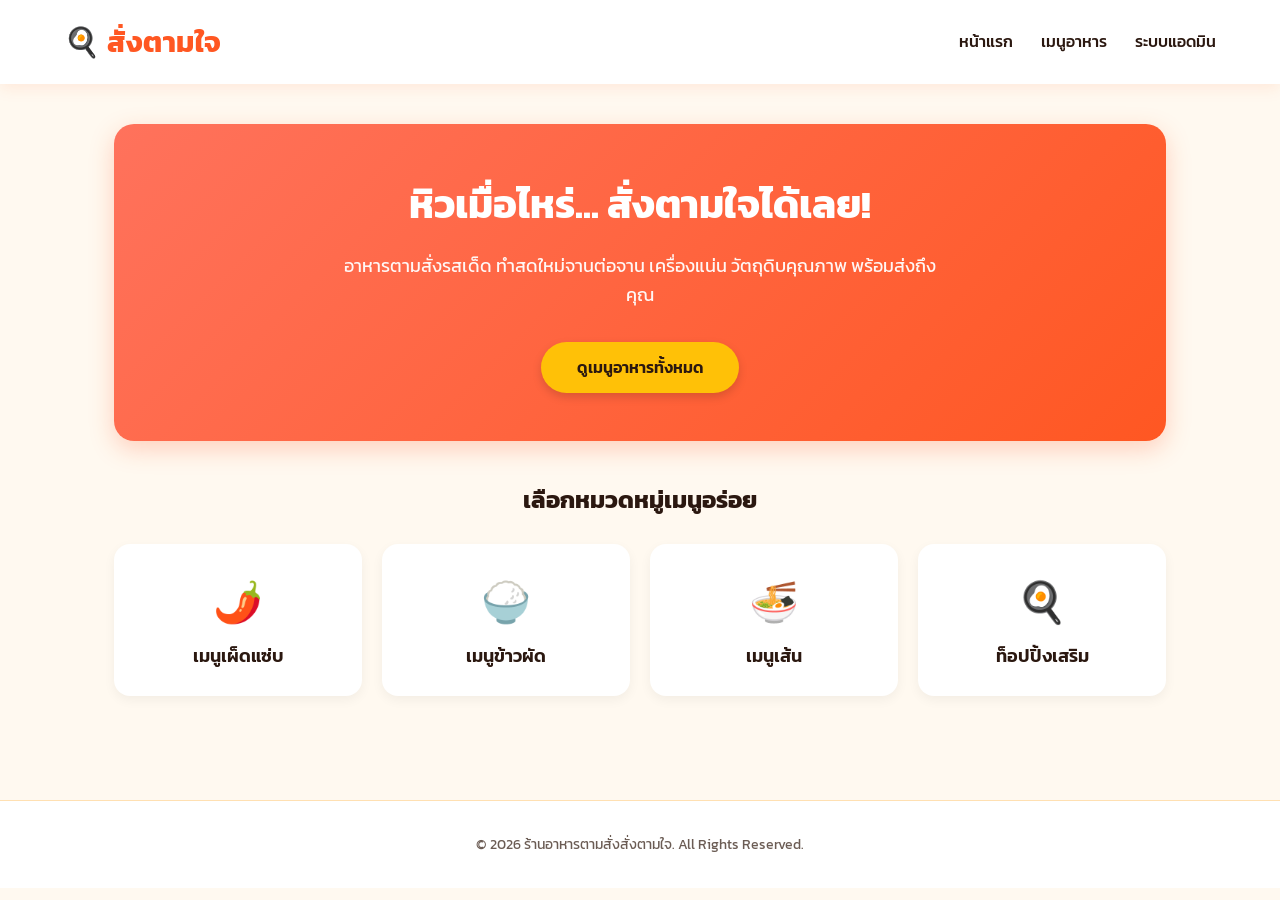
<file: index.html>
<!DOCTYPE html>
<html lang="th">
<head>
  <meta charset="UTF-8">
  <meta name="viewport" content="width=device-width, initial-scale=1.0">
  <title>สั่งตามใจ - อาหารตามสั่งอร่อยสดใหม่ ส่งตรงถึงหน้าบ้าน</title>
  <link rel="stylesheet" href="style.css">
</head>
<body>
  <header>
    <a href="index.html" class="logo">🍳 สั่งตามใจ</a>
    <nav>
      <a href="index.html">หน้าแรก</a>
      <a href="product.html">เมนูอาหาร</a>
      <a href="admin.html">ระบบแอดมิน</a>
    </nav>
  </header>

  <main class="container">
    <section class="hero">
      <h1>หิวเมื่อไหร่... สั่งตามใจได้เลย!</h1>
      <p>อาหารตามสั่งรสเด็ด ทำสดใหม่จานต่อจาน เครื่องแน่น วัตถุดิบคุณภาพ พร้อมส่งถึงคุณ</p>
      <a href="product.html" class="btn-primary">ดูเมนูอาหารทั้งหมด</a>
    </section>

    <section>
      <h2 style="text-align: center; margin-bottom: 1rem;">เลือกหมวดหมู่เมนูอร่อย</h2>
      <div class="category-grid">
        <a href="product.html?category=spicy" class="category-card">
          <div class="category-icon">🌶️</div>
          <h3>เมนูเผ็ดแซ่บ</h3>
        </a>
        <a href="product.html?category=fried-rice" class="category-card">
          <div class="category-icon">🍚</div>
          <h3>เมนูข้าวผัด</h3>
        </a>
        <a href="product.html?category=noodle" class="category-card">
          <div class="category-icon">🍜</div>
          <h3>เมนูเส้น</h3>
        </a>
        <a href="product.html?category=addon" class="category-card">
          <div class="category-icon">🍳</div>
          <h3>ท็อปปิ้งเสริม</h3>
        </a>
      </div>
    </section>
  </main>

  <footer>
    <p>&copy; 2026 ร้านอาหารตามสั่งสั่งตามใจ. All Rights Reserved.</p>
  </footer>

  <script src="script.js"></script>
</body>
</html>
</file>
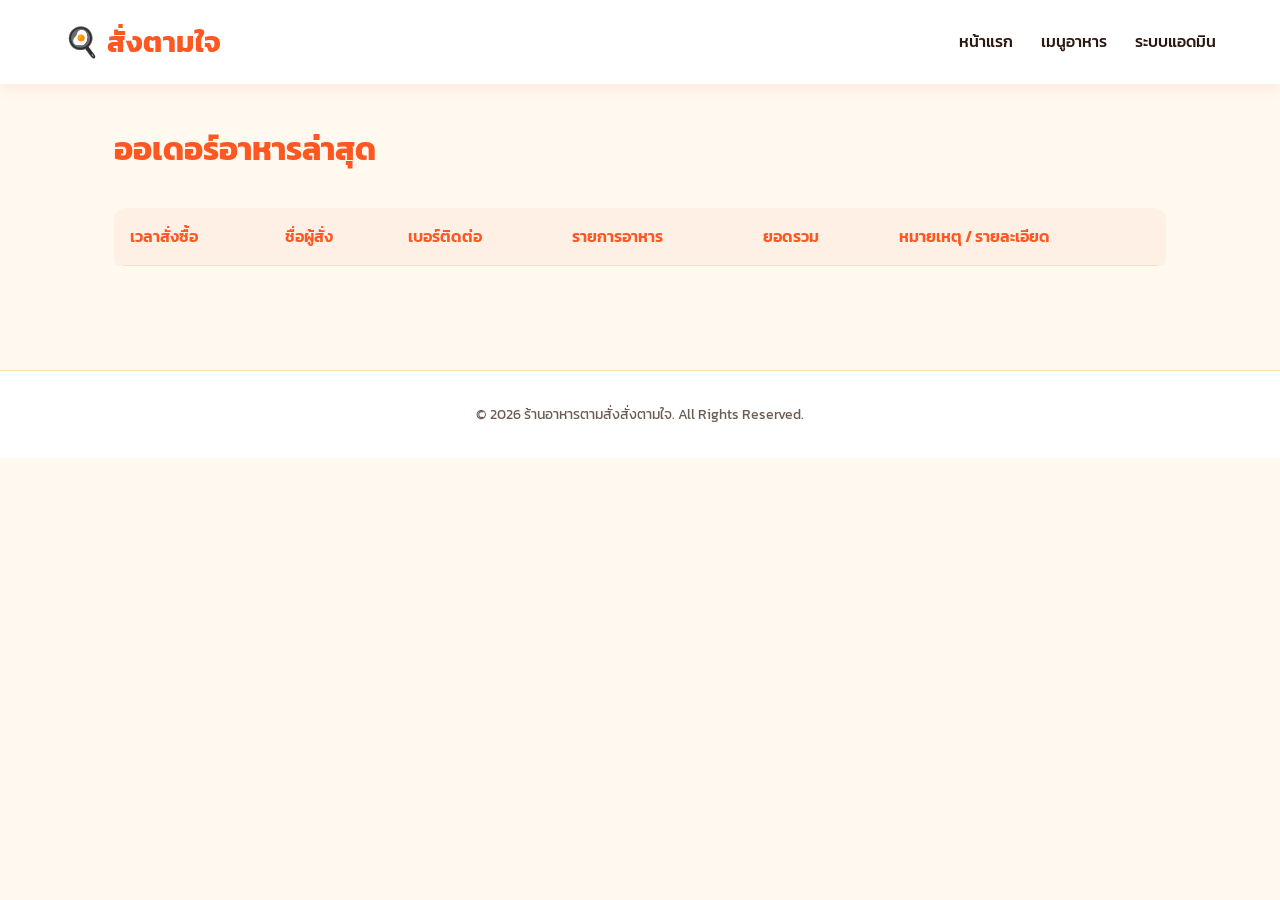
<file: admin.html>
<!DOCTYPE html>
<html lang="th">
<head>
  <meta charset="UTF-8">
  <meta name="viewport" content="width=device-width, initial-scale=1.0">
  <title>รายการออเดอร์เข้า - สั่งตามใจ</title>
  <link rel="stylesheet" href="style.css">
</head>
<body>
  <header>
    <a href="index.html" class="logo">🍳 สั่งตามใจ</a>
    <nav>
      <a href="index.html">หน้าแรก</a>
      <a href="product.html">เมนูอาหาร</a>
      <a href="admin.html">ระบบแอดมิน</a>
    </nav>
  </header>

  <main class="container">
    <h1 style="margin-bottom: 2rem; color: var(--primary-orange);">ออเดอร์อาหารล่าสุด</h1>
    <div style="overflow-x: auto;">
      <table id="ordersTable" class="admin-table">
        <thead>
          <tr>
            <th>เวลาสั่งซื้อ</th>
            <th>ชื่อผู้สั่ง</th>
            <th>เบอร์ติดต่อ</th>
            <th>รายการอาหาร</th>
            <th>ยอดรวม</th>
            <th>หมายเหตุ / รายละเอียด</th>
          </tr>
        </thead>
        <tbody>
          <!-- ข้อมูลจะโหลดอัตโนมัติ -->
        </tbody>
      </table>
    </div>
  </main>

  <footer>
    <p>&copy; 2026 ร้านอาหารตามสั่งสั่งตามใจ. All Rights Reserved.</p>
  </footer>

  <script src="script.js"></script>
</body>
</html>
</file>
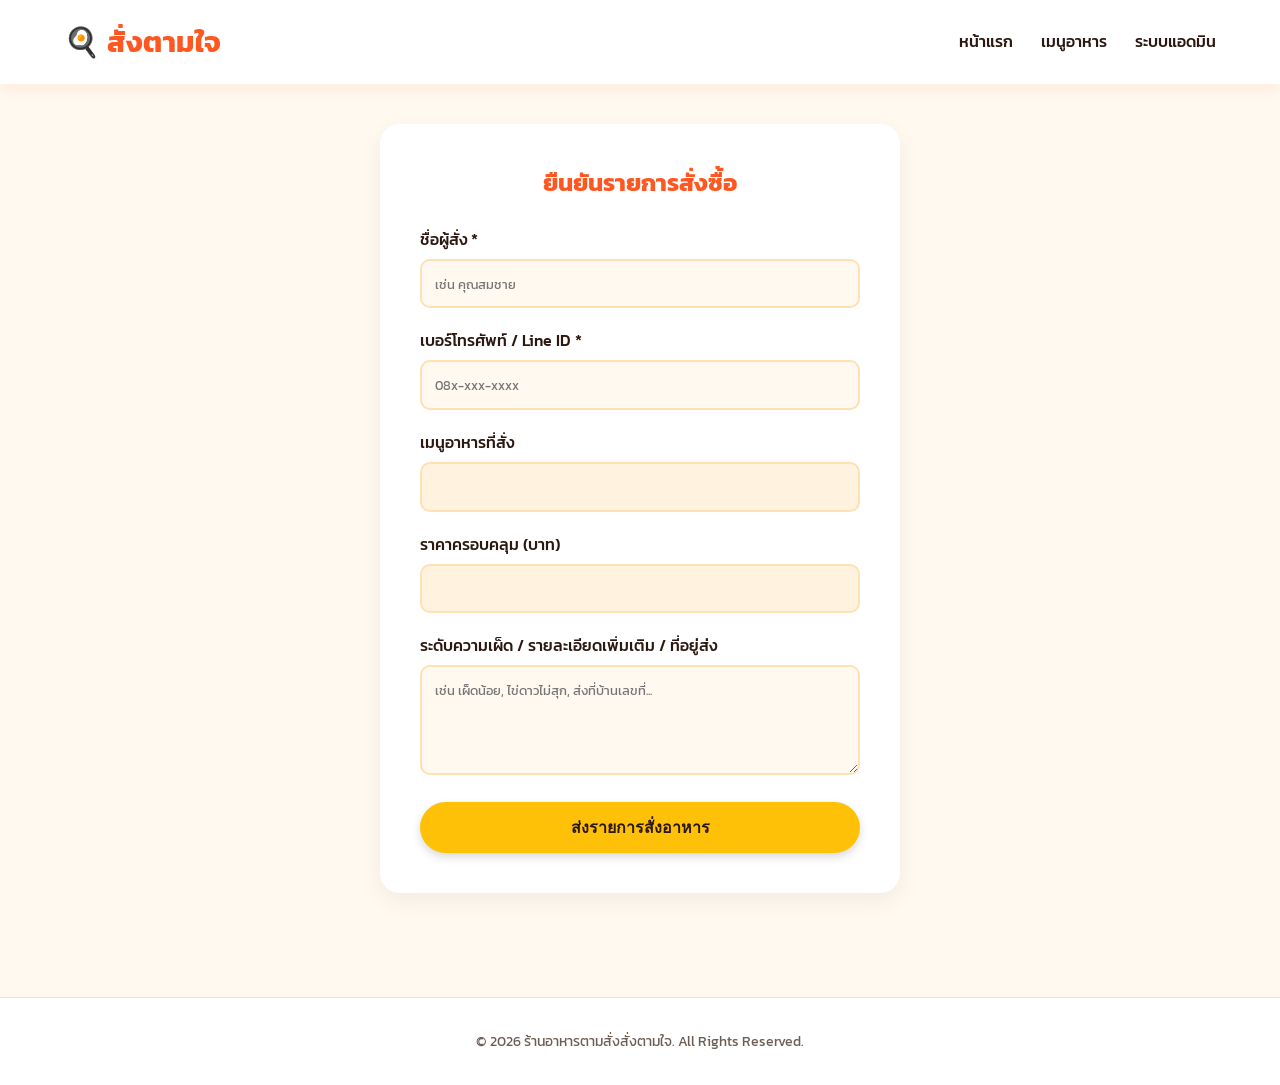
<file: order.html>
<!DOCTYPE html>
<html lang="th">
<head>
  <meta charset="UTF-8">
  <meta name="viewport" content="width=device-width, initial-scale=1.0">
  <title>สั่งซื้ออาหาร - สั่งตามใจ</title>
  <link rel="stylesheet" href="style.css">
</head>
<body>
  <header>
    <a href="index.html" class="logo">🍳 สั่งตามใจ</a>
    <nav>
      <a href="index.html">หน้าแรก</a>
      <a href="product.html">เมนูอาหาร</a>
      <a href="admin.html">ระบบแอดมิน</a>
    </nav>
  </header>

  <main class="container">
    <div class="form-container">
      <h2 style="text-align: center; margin-bottom: 1.5rem; color: var(--primary-orange);">ยืนยันรายการสั่งซื้อ</h2>
      <form id="orderForm">
        <div class="form-group">
          <label for="customerName">ชื่อผู้สั่ง *</label>
          <input type="text" id="customerName" placeholder="เช่น คุณสมชาย" required>
        </div>
        <div class="form-group">
          <label for="contact">เบอร์โทรศัพท์ / Line ID *</label>
          <input type="text" id="contact" placeholder="08x-xxx-xxxx" required>
        </div>
        <div class="form-group">
          <label for="items">เมนูอาหารที่สั่ง</label>
          <input type="text" id="items" readonly style="background: #fff3e0;">
        </div>
        <div class="form-group">
          <label for="total">ราคาครอบคลุม (บาท)</label>
          <input type="text" id="total" readonly style="background: #fff3e0;">
        </div>
        <div class="form-group">
          <label for="note">ระดับความเผ็ด / รายละเอียดเพิ่มเติม / ที่อยู่ส่ง</label>
          <textarea id="note" rows="4" placeholder="เช่น เผ็ดน้อย, ไข่ดาวไม่สุก, ส่งที่บ้านเลขที่..."></textarea>
        </div>
        <button type="submit" class="btn-primary" style="width: 100%;">ส่งรายการสั่งอาหาร</button>
      </form>
    </div>
  </main>

  <footer>
    <p>&copy; 2026 ร้านอาหารตามสั่งสั่งตามใจ. All Rights Reserved.</p>
  </footer>

  <script src="script.js"></script>
</body>
</html>
</file>
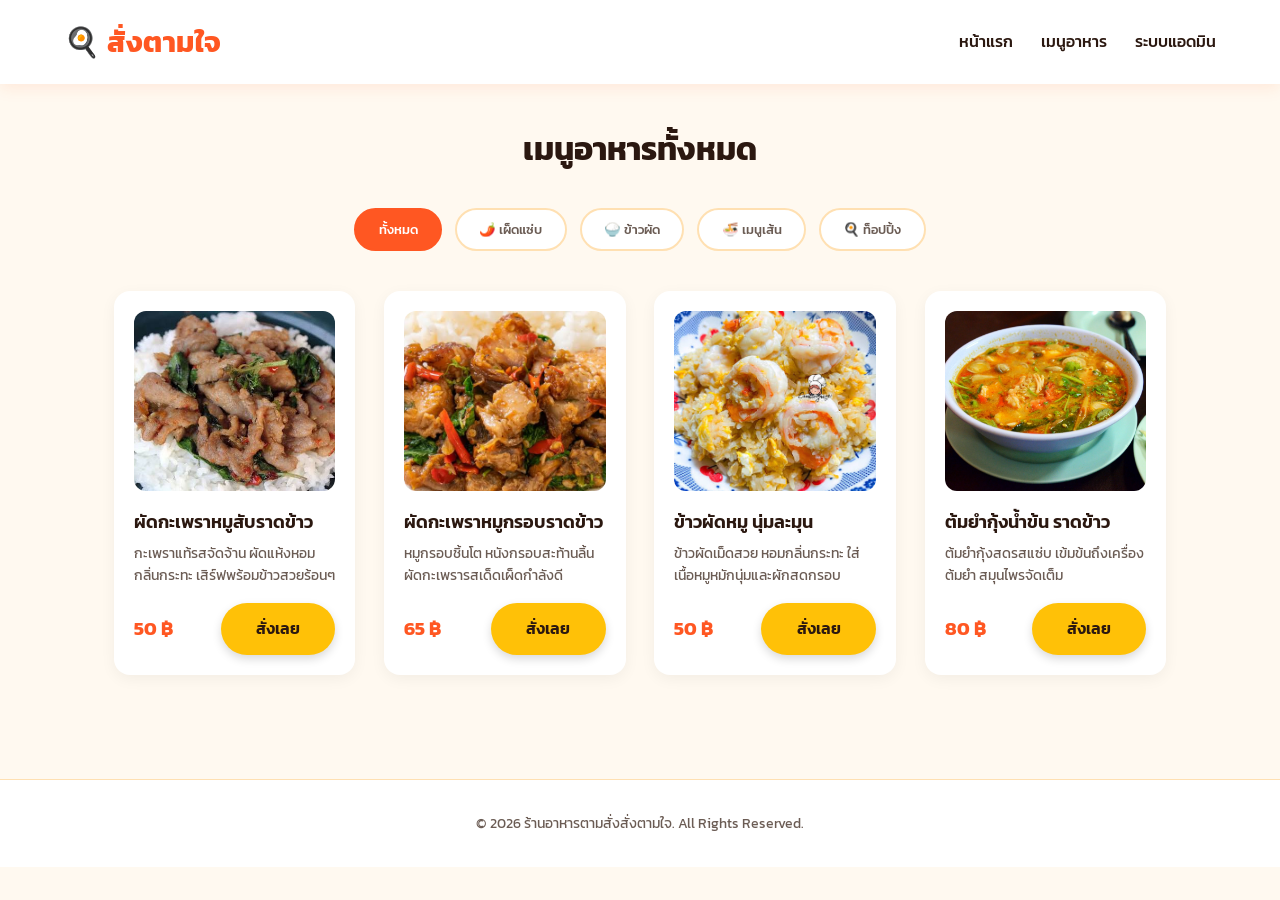
<file: product.html>
<!DOCTYPE html>
<html lang="th">
<head>
  <meta charset="UTF-8">
  <meta name="viewport" content="width=device-width, initial-scale=1.0">
  <title>เมนูอาหารทั้งหมด - สั่งตามใจ</title>
  <link rel="stylesheet" href="style.css">
</head>
<body>
  <header>
    <a href="index.html" class="logo">🍳 สั่งตามใจ</a>
    <nav>
      <a href="index.html">หน้าแรก</a>
      <a href="product.html">เมนูอาหาร</a>
      <a href="admin.html">ระบบแอดมิน</a>
    </nav>
  </header>

  <main class="container">
    <h1 style="text-align: center; margin-bottom: 2rem;">เมนูอาหารทั้งหมด</h1>
    
    <div id="filter-bar" class="filter-bar">
      <button class="filter-btn active" data-category="all">ทั้งหมด</button>
      <button class="filter-btn" data-category="spicy">🌶️ เผ็ดแซ่บ</button>
      <button class="filter-btn" data-category="fried-rice">🍚 ข้าวผัด</button>
      <button class="filter-btn" data-category="noodle">🍜 เมนูเส้น</button>
      <button class="filter-btn" data-category="addon">🍳 ท็อปปิ้ง</button>
    </div>

    <div id="product-list" class="product-grid"></div>
  </main>

  <footer>
    <p>&copy; 2026 ร้านอาหารตามสั่งสั่งตามใจ. All Rights Reserved.</p>
  </footer>

  <script src="script.js"></script>
</body>
</html>
</file>
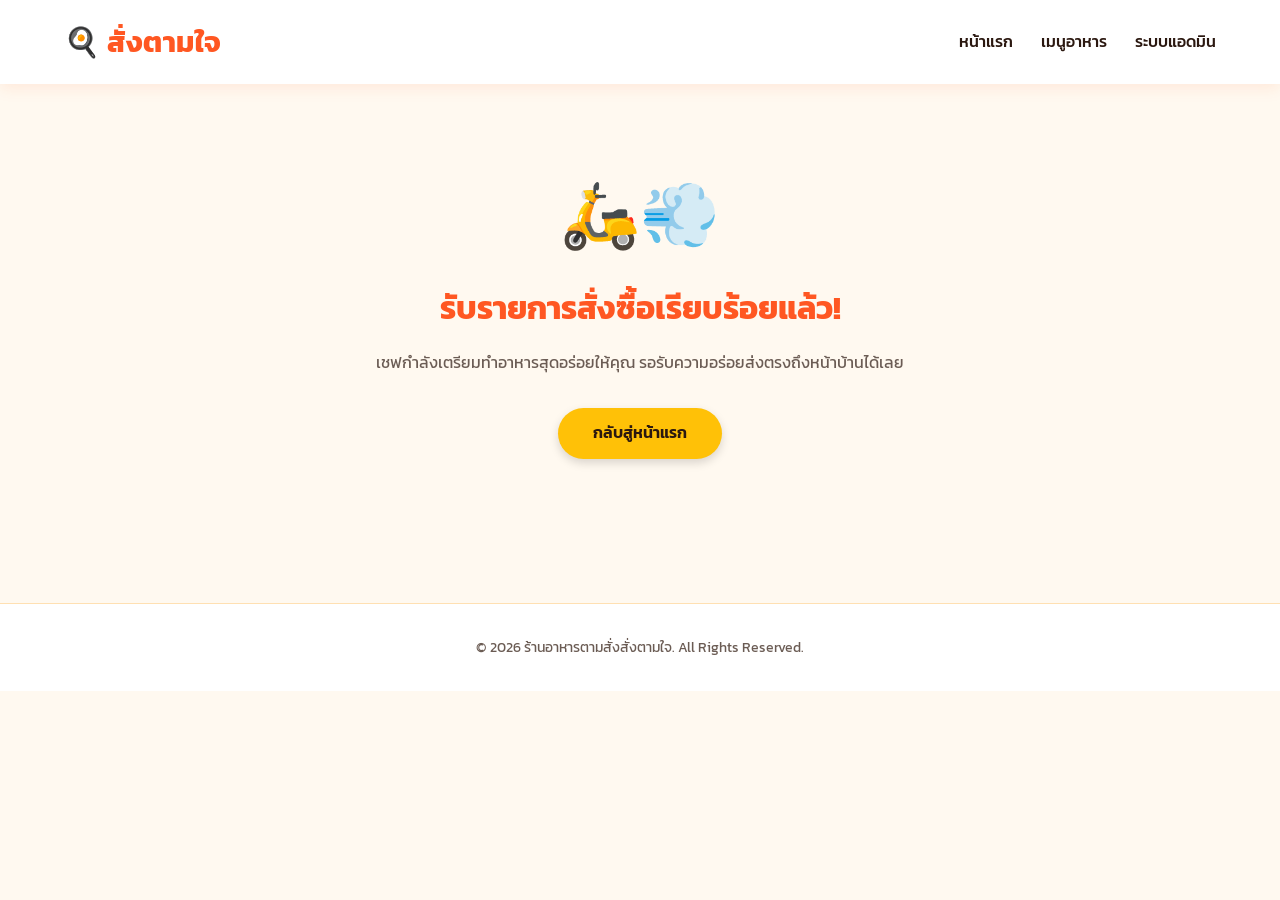
<file: thankyou.html>
<!DOCTYPE html>
<html lang="th">
<head>
  <meta charset="UTF-8">
  <meta name="viewport" content="width=device-width, initial-scale=1.0">
  <title>รับออเดอร์แล้ว - สั่งตามใจ</title>
  <link rel="stylesheet" href="style.css">
</head>
<body>
  <header>
    <a href="index.html" class="logo">🍳 สั่งตามใจ</a>
    <nav>
      <a href="index.html">หน้าแรก</a>
      <a href="product.html">เมนูอาหาร</a>
      <a href="admin.html">ระบบแอดมิน</a>
    </nav>
  </header>

  <main class="container" style="text-align: center; padding: 5rem 1rem;">
    <div style="font-size: 4rem; margin-bottom: 1rem;">🛵💨</div>
    <h1 style="margin-bottom: 1rem; color: var(--primary-orange);">รับรายการสั่งซื้อเรียบร้อยแล้ว!</h1>
    <p style="color: var(--text-muted); margin-bottom: 2rem;">เชฟกำลังเตรียมทำอาหารสุดอร่อยให้คุณ รอรับความอร่อยส่งตรงถึงหน้าบ้านได้เลย</p>
    <a href="index.html" class="btn-primary">กลับสู่หน้าแรก</a>
  </main>

  <footer>
    <p>&copy; 2026 ร้านอาหารตามสั่งสั่งตามใจ. All Rights Reserved.</p>
  </footer>

  <script src="script.js"></script>
</body>
</html>
</file>
<file: style.css>
@import url('https://fonts.googleapis.com/css2?family=Kanit:wght@300;400;500;600;700&display=swap');

:root {
  --bg-color: #fff9f0;
  --card-bg: #ffffff;
  --text-main: #2b1810;
  --text-muted: #6b5c54;
  --primary-orange: #ff5722;
  --accent-yellow: #ffc107;
  --accent-coral: #ff725c;
  --border-light: #ffe0b2;
}

* {
  box-sizing: border-box;
  margin: 0;
  padding: 0;
}

body {
  font-family: 'Kanit', sans-serif;
  background-color: var(--bg-color);
  color: var(--text-main);
  line-height: 1.6;
}

header {
  padding: 1.2rem 5%;
  display: flex;
  justify-content: space-between;
  align-items: center;
  background: #ffffff;
  box-shadow: 0 4px 15px rgba(255, 87, 34, 0.1);
  position: sticky;
  top: 0;
  z-index: 100;
}

.logo {
  font-size: 1.8rem;
  font-weight: 700;
  color: var(--primary-orange);
  text-decoration: none;
  letter-spacing: 0.5px;
}

nav a {
  margin-left: 1.5rem;
  text-decoration: none;
  color: var(--text-main);
  font-weight: 500;
  transition: color 0.3s;
}

nav a:hover {
  color: var(--primary-orange);
}

.container {
  max-width: 1100px;
  margin: 0 auto;
  padding: 2.5rem 1.5rem;
}

/* Hero Section */
.hero {
  text-align: center;
  padding: 3rem 1.5rem;
  background: linear-gradient(135deg, #ff725c 0%, #ff5722 100%);
  border-radius: 20px;
  color: white;
  margin-bottom: 2.5rem;
  box-shadow: 0 8px 25px rgba(255, 87, 34, 0.25);
}

.hero h1 {
  font-size: 2.5rem;
  margin-bottom: 1rem;
  font-weight: 700;
}

.hero p {
  max-width: 600px;
  margin: 0 auto 2rem;
  font-size: 1.125rem;
  opacity: 0.95;
}

.btn-primary {
  display: inline-block;
  padding: 0.8rem 2.2rem;
  background: var(--accent-yellow);
  color: #2b1810;
  font-weight: 600;
  text-decoration: none;
  border-radius: 50px;
  box-shadow: 0 4px 10px rgba(0,0,0,0.15);
  transition: all 0.3s;
  border: none;
  cursor: pointer;
  font-size: 1rem;
}

.btn-primary:hover {
  transform: translateY(-2px);
  background: #ffca28;
  box-shadow: 0 6px 15px rgba(0,0,0,0.2);
}

/* Menu Category Grid */
.category-grid {
  display: grid;
  grid-template-columns: repeat(auto-fit, minmax(200px, 1fr));
  gap: 1.25rem;
  margin-top: 1.5rem;
}

.category-card {
  background: var(--card-bg);
  border-radius: 16px;
  padding: 1.5rem;
  text-align: center;
  text-decoration: none;
  color: var(--text-main);
  box-shadow: 0 4px 12px rgba(0,0,0,0.05);
  transition: all 0.3s;
  border: 2px solid transparent;
}

.category-card:hover {
  transform: translateY(-5px);
  border-color: var(--primary-orange);
  box-shadow: 0 8px 20px rgba(255, 87, 34, 0.15);
}

.category-icon {
  font-size: 2.5rem;
  margin-bottom: 0.5rem;
}

.category-card h3 {
  font-size: 1.1rem;
  font-weight: 600;
}

/* Product Filter & Grid */
.filter-bar {
  display: flex;
  justify-content: center;
  gap: 0.8rem;
  margin-bottom: 2.5rem;
  flex-wrap: wrap;
}

.filter-btn {
  padding: 0.6rem 1.4rem;
  border-radius: 50px;
  border: 2px solid var(--border-light);
  background: #ffffff;
  color: var(--text-muted);
  font-weight: 500;
  cursor: pointer;
  font-family: inherit;
  transition: all 0.3s;
}

.filter-btn.active, .filter-btn:hover {
  border-color: var(--primary-orange);
  background: var(--primary-orange);
  color: #ffffff;
}

.product-grid {
  display: grid;
  grid-template-columns: repeat(auto-fill, minmax(240px, 1fr));
  gap: 1.8rem;
}

.product-card {
  background: var(--card-bg);
  border-radius: 16px;
  padding: 1.25rem;
  box-shadow: 0 4px 15px rgba(0,0,0,0.05);
  display: flex;
  flex-direction: column;
  transition: transform 0.3s;
}

.product-card:hover {
  transform: translateY(-4px);
}

.product-card img {
  width: 100%;
  height: 180px;
  object-fit: cover;
  border-radius: 12px;
  margin-bottom: 1rem;
}

.product-card h3 {
  font-size: 1.15rem;
  margin-bottom: 0.4rem;
  font-weight: 600;
}

.product-card .desc {
  font-size: 0.875rem;
  color: var(--text-muted);
  flex-grow: 1;
  margin-bottom: 1rem;
}

.product-card .price-row {
  display: flex;
  justify-content: space-between;
  align-items: center;
}

.product-card .price {
  font-size: 1.2rem;
  font-weight: 700;
  color: var(--primary-orange);
}

/* Forms & Admin Table */
.form-container {
  max-width: 520px;
  margin: 0 auto;
  background: var(--card-bg);
  padding: 2.5rem;
  border-radius: 20px;
  box-shadow: 0 8px 25px rgba(0,0,0,0.06);
}

.form-group {
  margin-bottom: 1.25rem;
}

.form-group label {
  display: block;
  font-weight: 500;
  margin-bottom: 0.4rem;
  color: var(--text-main);
}

.form-group input, .form-group textarea {
  width: 100%;
  padding: 0.8rem;
  border: 2px solid var(--border-light);
  border-radius: 10px;
  background: var(--bg-color);
  font-family: inherit;
  color: var(--text-main);
}

.form-group input:focus, .form-group textarea:focus {
  outline: none;
  border-color: var(--primary-orange);
}

.admin-table {
  width: 100%;
  border-collapse: collapse;
  background: var(--card-bg);
  border-radius: 12px;
  overflow: hidden;
  box-shadow: 0 4px 15px rgba(0,0,0,0.05);
}

.admin-table th, .admin-table td {
  padding: 1rem;
  border-bottom: 1px solid var(--border-light);
  text-align: left;
}

.admin-table th {
  background: #fff0e6;
  color: var(--primary-orange);
  font-weight: 600;
}

footer {
  text-align: center;
  padding: 2rem;
  background: #ffffff;
  color: var(--text-muted);
  font-size: 0.9rem;
  margin-top: 4rem;
  border-top: 1px solid var(--border-light);
}
</file>
